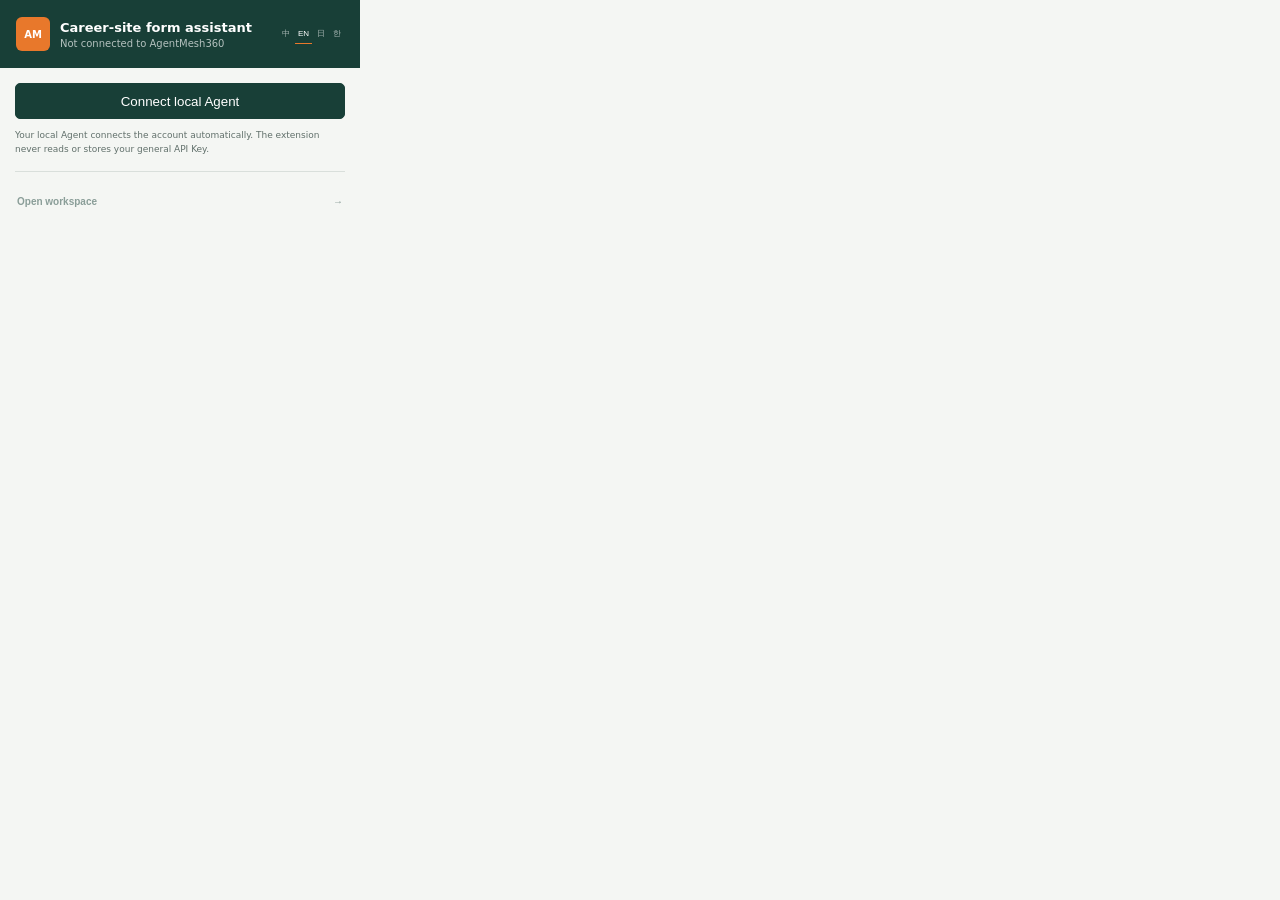
<file: extension/popup.html>
<!doctype html>
<html lang="en">
  <head>
    <meta charset="UTF-8" />
    <meta name="viewport" content="width=device-width, initial-scale=1.0" />
    <title data-i18n="官网申请填写器">Career-site form assistant</title>
    <link rel="stylesheet" href="popup.css" />
  </head>
  <body>
    <header>
      <span class="mark">AM</span>
      <span class="product-name">
        <span class="product-heading">
          <strong data-i18n="官网申请填写器">Career-site form assistant</strong>
          <small id="extension-version" class="version-badge" hidden></small>
        </span>
        <small id="connection" data-i18n="尚未连接 AgentMesh360">Not connected to AgentMesh360</small>
      </span>
      <span class="header-tools">
        <span class="language-switcher" data-i18n-aria="语言">
          <button type="button" data-locale="zh-CN" aria-pressed="false">中</button>
          <button type="button" data-locale="en" aria-pressed="true">EN</button>
          <button type="button" data-locale="ja" aria-pressed="false">日</button>
          <button type="button" data-locale="ko" aria-pressed="false">한</button>
        </span>
        <button id="disconnect" class="header-button" type="button" hidden data-i18n="断开">
          Disconnect
        </button>
      </span>
    </header>
    <main>
      <section id="setup">
        <form id="connection-form">
          <button class="primary" type="submit" data-i18n="连接本机 Agent">Connect local Agent</button>
        </form>
        <p class="setup-note" data-i18n="本机 Agent 会自动完成账户连接，扩展不会读取或保存通用 API Key。">
          The local Agent completes account linking. The extension never reads or stores your universal API key.
        </p>
      </section>
      <section id="assist" hidden>
        <label class="cloud-source-choice">
          <input id="use-cloud-profile" type="checkbox" />
          <span data-i18n="本次使用云端已确认档案">Use confirmed cloud profile for this session</span>
        </label>
        <p id="cloud-profile-selection" class="setup-note" hidden></p>
        <form id="task-form">
          <button id="observe" class="primary" type="submit" data-i18n="识别当前步骤">
            Inspect current step
          </button>
        </form>
      </section>
      <section id="review" hidden>
        <div class="summary">
          <span>
            <small id="step-label" data-i18n="当前步骤">Current step</small>
            <strong id="target-origin"></strong>
          </span>
          <span class="count" id="field-count">0</span>
        </div>
        <div id="gate-summary" class="gate-summary" hidden></div>
        <aside id="profile-gap" class="profile-gap" hidden>
          <strong id="profile-gap-title"></strong>
          <p id="profile-gap-copy"></p>
          <button id="complete-profile" class="secondary" type="button" data-i18n="前往工作台补全">
            Complete in workspace
          </button>
        </aside>
        <div id="field-list" class="field-list"></div>
        <aside id="execution-issues" class="execution-issues" hidden>
          <strong data-i18n="这些字段需要手动处理">These fields need manual action</strong>
          <ul id="execution-issue-list"></ul>
        </aside>
        <p class="boundary" data-i18n="附件和验证码保持手动；必填声明仅在你明确确认后填写。下一步和最终提交由你本人操作。">
          Attachments, CAPTCHA, declarations, next-step navigation, and final submission remain manual.
        </p>
        <label class="review-approval">
          <input id="review-approved" type="checkbox" disabled />
          <span data-i18n="我已核对以上预览">I reviewed the preview above</span>
        </label>
        <div class="actions">
          <button id="undo" class="secondary" type="button" disabled data-i18n="撤销本次填写">
            Undo this fill
          </button>
          <button id="execute" class="primary" type="button" disabled data-i18n="确认填写">
            Confirm fill
          </button>
        </div>
      </section>
      <p id="message" class="message" hidden></p>
      <section id="install-help" class="install-help" aria-labelledby="install-help-title" hidden>
        <strong id="install-help-title" data-i18n="安装指令">Setup command</strong>
        <div class="install-platforms" role="group" data-i18n-aria="操作系统">
          <button type="button" data-install-platform="unix" aria-pressed="true">macOS / Linux</button>
          <button type="button" data-install-platform="windows" aria-pressed="false">Windows</button>
        </div>
        <textarea id="install-command" rows="3" readonly spellcheck="false" aria-labelledby="install-help-title"></textarea>
        <button id="copy-install-command" class="secondary" type="button" data-i18n="复制安装指令">Copy setup command</button>
        <p id="install-copy-status" class="setup-note" role="status" hidden></p>
        <p class="setup-note" data-i18n="请粘贴给你的 Agent 执行，完成后再点“连接本机 Agent”。">Paste it into your Agent. Once setup is complete, select “Connect local Agent” again.</p>
      </section>
      <nav class="popup-footer" aria-label="工作台入口" data-i18n-aria="工作台入口">
        <button id="open-workbench" class="workbench-link" type="button" disabled>
          <span data-i18n="前往工作台">Open workspace</span>
          <span aria-hidden="true">→</span>
        </button>
      </nav>
    </main>
    <script type="module" src="popup.js"></script>
  </body>
</html>
</file>
<file: extension/popup.css>
:root {
  width: 360px;
  min-width: 360px;
  max-width: 360px;
  overflow-x: hidden;
  font-family:
    Inter, "PingFang SC", "Microsoft YaHei", system-ui, sans-serif;
  color: #17201e;
  background: #f4f6f3;
}

* {
  box-sizing: border-box;
}

body {
  width: 360px;
  min-width: 360px;
  max-width: 360px;
  display: flex;
  flex-direction: column;
  margin: 0;
  overflow-x: hidden;
  contain: inline-size;
}

body:has(#review:not([hidden])) {
  height: 600px;
  max-height: 600px;
  overflow-y: hidden;
}

body:has(#review:not([hidden])) > header {
  flex: none;
}

body:has(#review:not([hidden])) > main {
  min-height: 0;
  display: flex;
  flex: 1;
  flex-direction: column;
  overflow-y: hidden;
}

body:has(#review:not([hidden])) #assist,
body:has(#review:not([hidden])) #message,
body:has(#review:not([hidden])) .popup-footer {
  flex: none;
}

body:has(#review:not([hidden])) #review {
  min-height: 0;
  display: flex;
  flex: 1;
  flex-direction: column;
  overflow-y: hidden;
}

#review[hidden] {
  display: none;
}

header {
  min-height: 68px;
  display: flex;
  align-items: center;
  gap: 10px;
  padding: 12px 16px;
  color: #fff;
  background: #183f37;
}

.product-name {
  min-width: 0;
  flex: 1;
  display: flex;
  flex-direction: column;
  gap: 3px;
}

.product-heading {
  min-width: 0;
  display: flex;
  align-items: center;
  gap: 6px;
}

.product-heading strong {
  overflow: hidden;
  text-overflow: ellipsis;
  white-space: nowrap;
}

.version-badge {
  flex: none;
  padding: 1px 4px;
  color: rgba(255, 255, 255, 0.78);
  background: rgba(255, 255, 255, 0.12);
  border: 1px solid rgba(255, 255, 255, 0.2);
  border-radius: 4px;
  font-size: 8px;
  font-weight: 700;
  line-height: 1.4;
}

.header-tools {
  display: flex;
  flex-direction: column;
  align-items: flex-end;
  gap: 6px;
}

.language-switcher {
  display: flex;
  align-items: center;
  gap: 2px;
  white-space: nowrap;
}

.language-switcher button {
  min-height: 20px;
  padding: 0 3px;
  color: rgba(255, 255, 255, 0.62);
  background: transparent;
  border: 0;
  border-bottom: 1px solid transparent;
  border-radius: 0;
  font-size: 8px;
}

.language-switcher button[aria-pressed="true"] {
  color: #fff;
  border-bottom-color: #e8782b;
}

.header-button {
  min-height: 28px;
  padding: 0 7px;
  color: rgba(255, 255, 255, 0.82);
  background: transparent;
  border: 1px solid rgba(255, 255, 255, 0.24);
  font-size: 9px;
}

header strong {
  font-size: 13px;
}

header small {
  color: rgba(255, 255, 255, 0.68);
  font-size: 10px;
}

.mark {
  width: 34px;
  height: 34px;
  display: inline-flex;
  align-items: center;
  justify-content: center;
  background: #e8782b;
  border-radius: 6px;
  font-size: 10px;
  font-weight: 700;
}

main {
  padding: 15px;
}

form,
label {
  display: flex;
  flex-direction: column;
}

form {
  gap: 12px;
}

.setup-note {
  margin: 10px 0 0;
  color: #61706b;
  font-size: 9px;
  line-height: 1.55;
}

#setup button {
  width: 100%;
}

#assist form {
  display: block;
}

#assist button {
  width: 100%;
}

label {
  gap: 6px;
  color: #61706b;
  font-size: 10px;
  font-weight: 600;
}

input,
textarea {
  min-height: 38px;
  padding: 8px 10px;
  color: #17201e;
  background: #fff;
  border: 1px solid #bdc8c2;
  border-radius: 5px;
  font: inherit;
}

textarea {
  resize: vertical;
}

button {
  min-height: 36px;
  padding: 0 12px;
  border-radius: 5px;
  cursor: pointer;
}

button:disabled {
  opacity: 0.48;
  cursor: not-allowed;
}

.primary {
  color: #fff;
  background: #183f37;
  border: 1px solid #183f37;
}

.secondary {
  color: #17201e;
  background: #fff;
  border: 1px solid #bdc8c2;
}

#review {
  margin-top: 14px;
  padding-top: 14px;
  border-top: 1px solid #d9dfdb;
}

.summary {
  display: flex;
  align-items: center;
  justify-content: space-between;
  gap: 12px;
}

.summary > span:first-child {
  min-width: 0;
  display: flex;
  flex-direction: column;
  gap: 4px;
}

.summary small {
  color: #61706b;
  font-size: 9px;
}

.summary strong {
  overflow: hidden;
  font-size: 11px;
  text-overflow: ellipsis;
  white-space: nowrap;
}

.count {
  min-width: 82px;
  height: 24px;
  display: inline-flex;
  align-items: center;
  justify-content: center;
  color: #23658f;
  background: #e8f2f8;
  border-radius: 999px;
  font-size: 10px;
  font-weight: 700;
}

.field-row--missing > code,
.field-row--manual > code,
.field-row--manual_required > code,
.field-row--unmapped > code,
.field-row--review > code,
.field-row--confirmation_required > code {
  color: #986514;
}

.gate-summary {
  margin-top: 10px;
  padding: 7px 10px;
  border-radius: 6px;
  font-size: 12px;
  line-height: 1.4;
}

.gate-summary--suspect {
  background: #fdf6e3;
  border: 1px solid #e6c96a;
  color: #6b5410;
}

.gate-summary--conflict {
  background: #fdeeee;
  border: 1px solid #e2a2a2;
  color: #8f2424;
}

.gate-badge {
  display: inline-block;
  margin-left: 6px;
  padding: 1px 5px;
  border-radius: 4px;
  font-size: 10px;
  font-style: normal;
  font-weight: 600;
  vertical-align: 1px;
  cursor: help;
}

.gate-badge--suspect {
  background: #fdf6e3;
  border: 1px solid #e6c96a;
  color: #6b5410;
}

.gate-badge--conflict {
  background: #fdeeee;
  border: 1px solid #e2a2a2;
  color: #8f2424;
}

.profile-gap {
  margin-top: 10px;
  padding: 10px;
  color: #6b5410;
  background: #fdf6e3;
  border: 1px solid #e6c96a;
  border-radius: 6px;
}

.profile-gap strong {
  display: block;
  font-size: 11px;
}

.profile-gap p {
  margin: 5px 0 9px;
  font-size: 9px;
  line-height: 1.5;
}

.profile-gap button {
  width: 100%;
  min-height: 32px;
  color: #6b5410;
  border-color: #d3b54f;
  font-size: 10px;
  font-weight: 700;
}

.field-list {
  width: 100%;
  max-width: 100%;
  max-height: 190px;
  margin-top: 12px;
  overflow-x: hidden;
  overflow-y: auto;
  background: #fff;
  border: 1px solid #d9dfdb;
  border-radius: 6px;
}

body:has(#review:not([hidden])) .field-list {
  min-height: 0;
  flex: 1;
  max-height: none;
}

.execution-issues {
  margin-top: 10px;
  padding: 10px;
  color: #8f2424;
  background: #fdeeee;
  border: 1px solid #e2a2a2;
  border-radius: 6px;
}

.execution-issues > strong {
  display: block;
  font-size: 11px;
}

.execution-issues ul {
  margin: 7px 0 0;
  padding: 0;
  list-style: none;
}

.execution-issues li {
  display: flex;
  flex-direction: column;
  gap: 2px;
  padding: 6px 0;
  border-top: 1px solid #efc7c7;
}

.execution-issues li strong,
.execution-issues li span {
  overflow-wrap: anywhere;
}

.execution-issues li strong {
  font-size: 10px;
}

.execution-issues li span {
  font-size: 9px;
  line-height: 1.4;
}

.field-row {
  width: 100%;
  min-width: 0;
  max-width: 100%;
  display: grid;
  grid-template-columns: minmax(0, 1fr) minmax(90px, 0.8fr);
  gap: 10px;
  padding: 9px 10px;
  border-bottom: 1px solid #d9dfdb;
}

.field-row:last-child {
  border-bottom: 0;
}

.field-row span {
  min-width: 0;
  display: flex;
  flex-direction: column;
  gap: 3px;
}

.field-row > * {
  min-width: 0;
  max-width: 100%;
}

.field-row strong,
.field-row small {
  overflow: hidden;
  text-overflow: ellipsis;
  white-space: nowrap;
}

.field-row strong {
  font-size: 10px;
}

.field-row small {
  color: #61706b;
  font-size: 9px;
}

.field-row > code {
  align-self: center;
  overflow: hidden;
  color: #23658f;
  font-size: 9px;
  text-overflow: ellipsis;
  white-space: nowrap;
}

.boundary {
  margin: 11px 0;
  color: #986514;
  font-size: 9px;
  line-height: 1.5;
}

.review-approval {
  min-height: 36px;
  margin: 0 0 10px;
  padding: 9px 10px;
  display: flex;
  flex-direction: row;
  align-items: center;
  gap: 8px;
  color: #17201e;
  background: #fff;
  border: 1px solid #bdc8c2;
  border-radius: 5px;
  cursor: pointer;
  font-size: 10px;
}

.review-approval:has(input:disabled) {
  color: #61706b;
  cursor: not-allowed;
  opacity: 0.62;
}

.review-approval input {
  width: 16px;
  height: 16px;
  min-height: 16px;
  margin: 0;
  padding: 0;
  accent-color: #183f37;
}

.actions {
  display: grid;
  grid-template-columns: 1fr 1fr;
  gap: 8px;
}

.message {
  margin: 13px 0 0;
  padding: 9px 10px;
  color: #23658f;
  background: #e8f2f8;
  border-radius: 5px;
  font-size: 10px;
  line-height: 1.5;
}

.message.error {
  color: #b33a3a;
  background: #faeaea;
}

.install-help {
  margin-top: 10px;
  padding: 12px;
  background: #fff;
  border: 1px solid #bdc8c2;
  border-radius: 6px;
}

.install-help > strong {
  font-size: 12px;
}

.install-platforms {
  display: flex;
  gap: 6px;
  margin: 10px 0;
}

.install-platforms button {
  flex: 1;
  min-height: 30px;
  padding: 0 6px;
  color: #61706b;
  background: #f4f6f3;
  border: 1px solid #d9dfdb;
  font-size: 11px;
}

.install-platforms button[aria-pressed="true"] {
  color: #183f37;
  border-color: #183f37;
  font-weight: 700;
}

#install-command {
  display: block;
  width: 100%;
  margin-bottom: 10px;
  resize: none;
  font: 11px/1.5 ui-monospace, SFMono-Regular, Consolas, monospace;
  overflow-wrap: anywhere;
}

#copy-install-command {
  width: 100%;
  font-size: 12px;
}

#install-copy-status {
  color: #183f37;
  font-size: 11px;
}

#install-copy-status.error {
  color: #b33a3a;
}

.popup-footer {
  margin-top: 14px;
  padding-top: 12px;
  border-top: 1px solid #d9dfdb;
}

.workbench-link {
  width: 100%;
  display: flex;
  align-items: center;
  justify-content: space-between;
  color: #183f37;
  background: transparent;
  border: 0;
  padding: 0 2px;
  font-size: 10px;
  font-weight: 700;
}

.workbench-link:hover:not(:disabled) {
  color: #e8782b;
}

.cloud-source-choice { display: flex; flex-direction: row; gap: 8px; align-items: flex-start; margin-bottom: 10px; font-size: 13px; line-height: 1.5; }
.cloud-source-choice input { flex: 0 0 auto; width: auto; min-height: 0; margin-top: 3px; padding: 0; }
#cloud-profile-selection { overflow-wrap: anywhere; }

/* Cloud source details must not shrink the field preview to zero height. */
body:has(#use-cloud-profile:checked):has(#review:not([hidden])) > main { overflow-y: auto; }
body:has(#use-cloud-profile:checked) #review:not([hidden]) { flex: none; overflow-y: visible; }
body:has(#use-cloud-profile:checked) .field-list { flex: none; min-height: 128px; max-height: 190px; }
</file>
